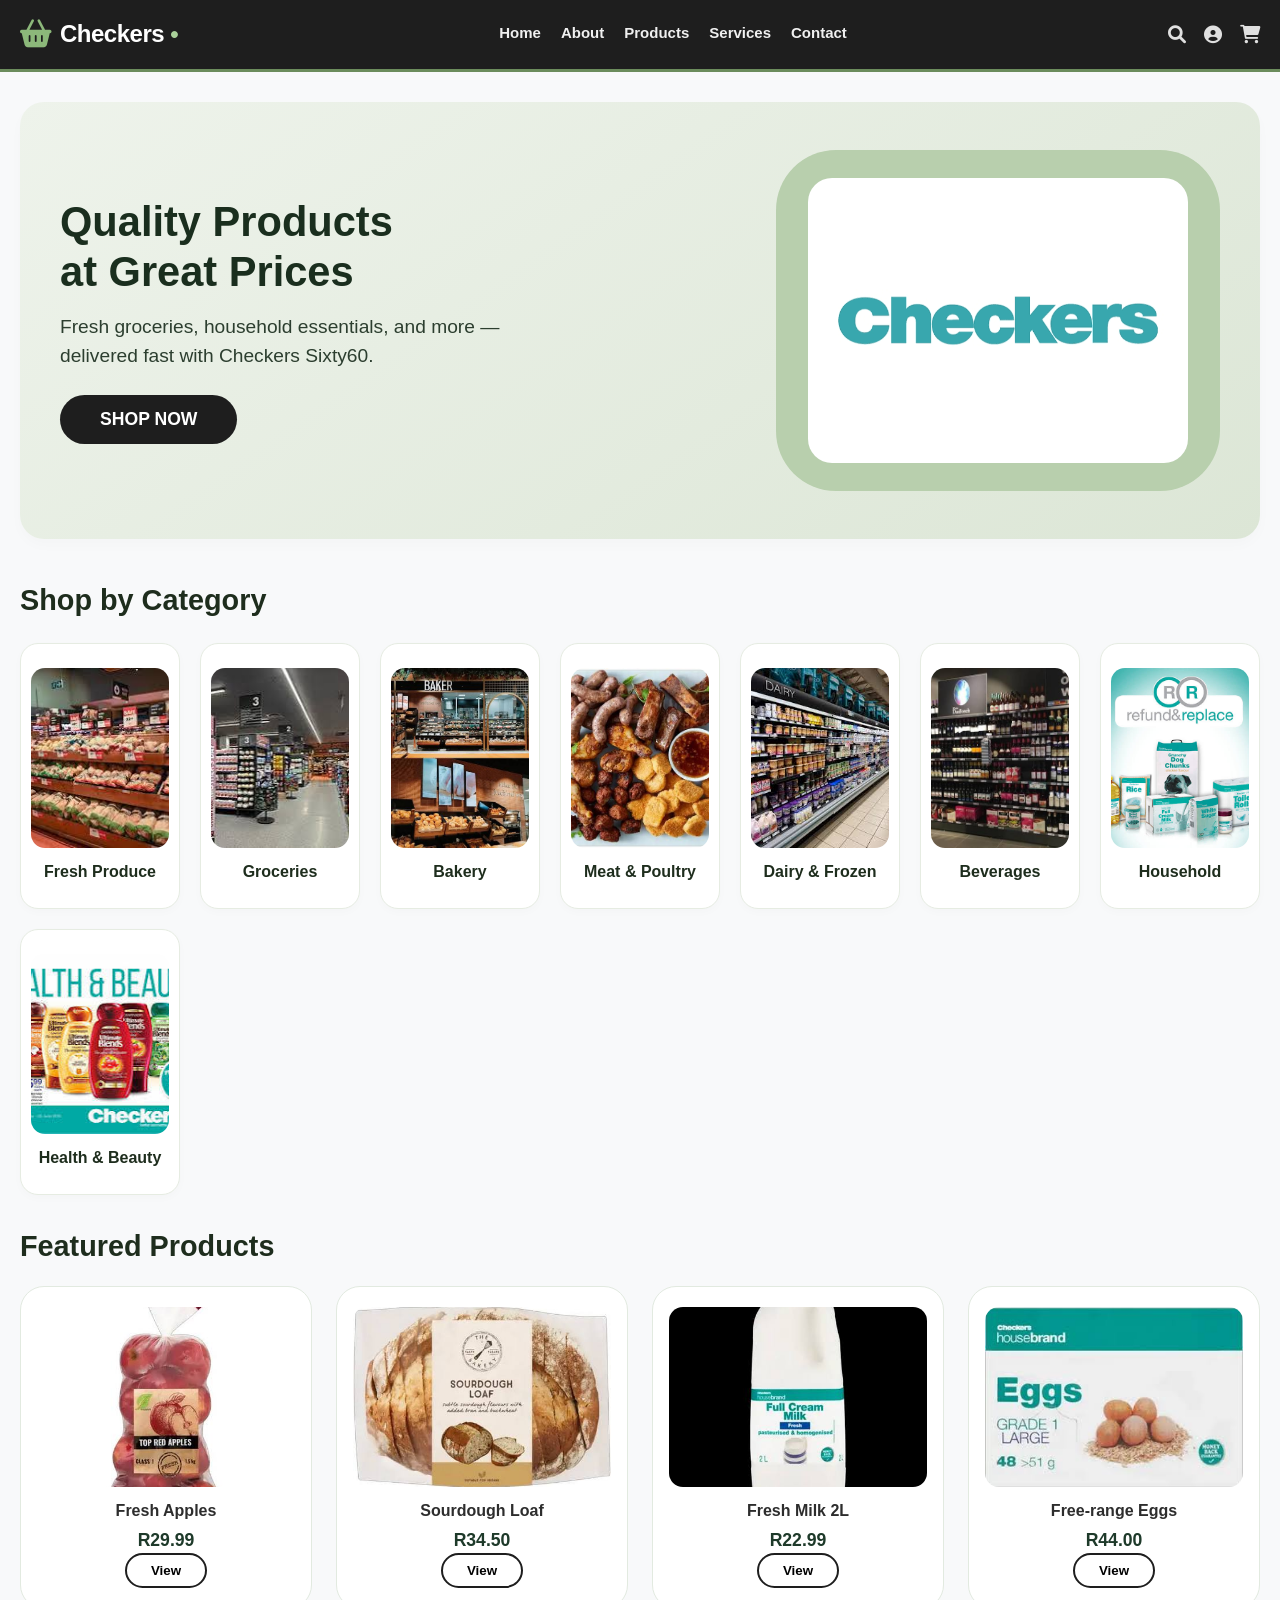
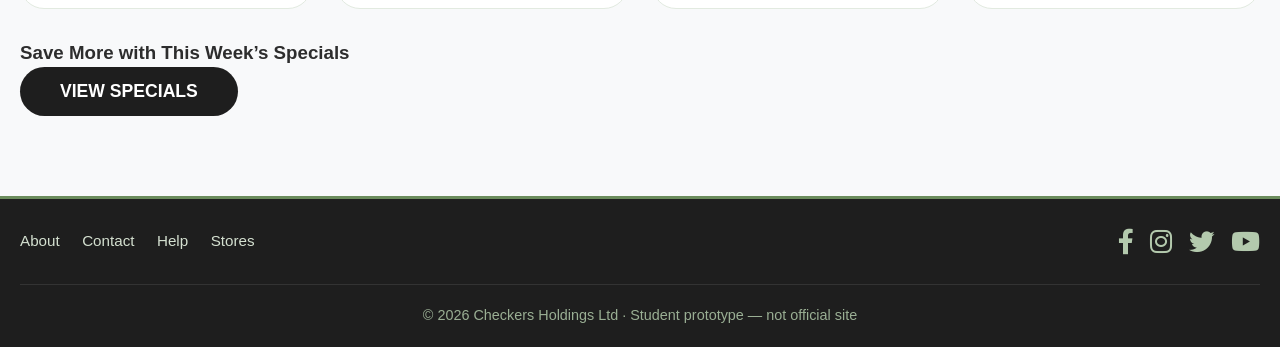
<file: WEDE/index.html>
<!DOCTYPE html>
<html lang="en">
<head>
  <meta charset="UTF-8">
  <meta name="viewport" content="width=device-width, initial-scale=1.0, maximum-scale=1.5">
  <title>Checkers · Retail Store</title>

  <!-- Font Awesome -->
  <link rel="stylesheet" href="https://cdnjs.cloudflare.com/ajax/libs/font-awesome/6.0.0-beta3/css/all.min.css">
  <link rel="stylesheet" href="css/style.css">
</head>

<body>

<header>
  <div class="container header-flex">

    <div class="logo-area">
      <i class="fas fa-shopping-basket logo-icon"></i>
      <div class="logo-text">Checkers<span> •</span></div>
    </div>

    <div class="nav-menu">
      <a href="index.html">Home</a>
      <a href="about.html">About</a>
      <a href="product.html">Products</a>
      <a href="service.html">Services</a>
      <a href="contact.html">Contact</a>
    </div>

    <div class="header-icons">
      <i class="fas fa-search"></i>
      <i class="fas fa-user-circle"></i>
      <i class="fas fa-shopping-cart"></i>
    </div>

  </div>
</header>

<main>

  <section class="page" id="home-page">

    <div class="container">

      <!-- HERO SECTION -->

      <div class="hero">

        <div class="hero-content">

          <h1>
            Quality Products
            <br>
            at Great Prices
          </h1>

          <p>
            Fresh groceries, household essentials, and more —
            delivered fast with Checkers Sixty60.
          </p>

          <button class="btn-primary">
            SHOP NOW
          </button>

        </div>

        <div class="hero-img">
          <img src="images/checkers.png" alt="Fresh Checkers products">
        </div>

      </div>


      <!-- CATEGORIES -->

      <h2 class="section-title">
        Shop by Category
      </h2>

      <div class="grid-4">

        <div class="category-card">
          <img src="images/freash produce.jpg" alt="Fresh Produce">
          <h4>Fresh Produce</h4>
        </div>

        <div class="category-card">
          <img src="images/Groceries.jpg" alt="Groceries">
          <h4>Groceries</h4>
        </div>

        <div class="category-card">
          <img src="images/bakery.jpg" alt="Bakery">
          <h4>Bakery</h4>
        </div>

        <div class="category-card">
          <img src="images/meat.jpg" alt="Meat and Poultry">
          <h4>Meat &amp; Poultry</h4>
        </div>

        <div class="category-card">
          <img src="images/dairy and frozen.jpg" alt="Dairy and Frozen">
          <h4>Dairy &amp; Frozen</h4>
        </div>

        <div class="category-card">
          <img src="images/Beverages.jpg" alt="Beverages">
          <h4>Beverages</h4>
        </div>

        <div class="category-card">
          <img src="images/Household.jpg" alt="Household products">
          <h4>Household</h4>
        </div>

        <div class="category-card">
          <img src="images/health and beauty.jpg" alt="Health and Beauty products">
          <h4>Health &amp; Beauty</h4>
        </div>

      </div>


      <!-- FEATURED PRODUCTS -->

      <h2 class="section-title">
        Featured Products
      </h2>

      <div class="featured-grid">

        <div class="product-card">
          <img src="images/apples.jpg" alt="Fresh Apples">
          <h4>Fresh Apples</h4>
          <p class="price">R29.99</p>
          <button class="btn-outline">
            View
          </button>
        </div>

        <div class="product-card">
          <img src="images/sour.jpg" alt="Sourdough Loaf">
          <h4>Sourdough Loaf</h4>
          <p class="price">R34.50</p>
          <button class="btn-outline">
            View
          </button>
        </div>

        <div class="product-card">
          <img src="images/milk.jpg" alt="Fresh Milk 2 Litres">
          <h4>Fresh Milk 2L</h4>
          <p class="price">R22.99</p>
          <button class="btn-outline">
            View
          </button>
        </div>

        <div class="product-card">
          <img src="images/eggs.jpg" alt="Free-range Eggs">
          <h4>Free-range Eggs</h4>
          <p class="price">R44.00</p>
          <button class="btn-outline">
            View
          </button>
        </div>

      </div>


      <!-- SPECIALS -->

      <div class="specials">

        <h3>
          Save More with This Week’s Specials
        </h3>

        <button class="btn-primary">
          VIEW SPECIALS
        </button>

      </div>

    </div>

  </section>

</main>


<!-- FOOTER -->

<footer class="footer">

  <div class="container">

    <div class="footer-flex">

      <div>
        <a href="about.html">About</a>
        <a href="contact.html">Contact</a>
        <a href="#">Help</a>
        <a href="#">Stores</a>
      </div>

      <div class="footer-social">

        <i class="fab fa-facebook-f"></i>
        <i class="fab fa-instagram"></i>
        <i class="fab fa-twitter"></i>
        <i class="fab fa-youtube"></i>

      </div>

    </div>

    <div class="footer-copy">

      <span>
        © 2026 Checkers Holdings Ltd · Student prototype — not official site
      </span>

    </div>

  </div>

</footer>

</body>
</html>
</file>
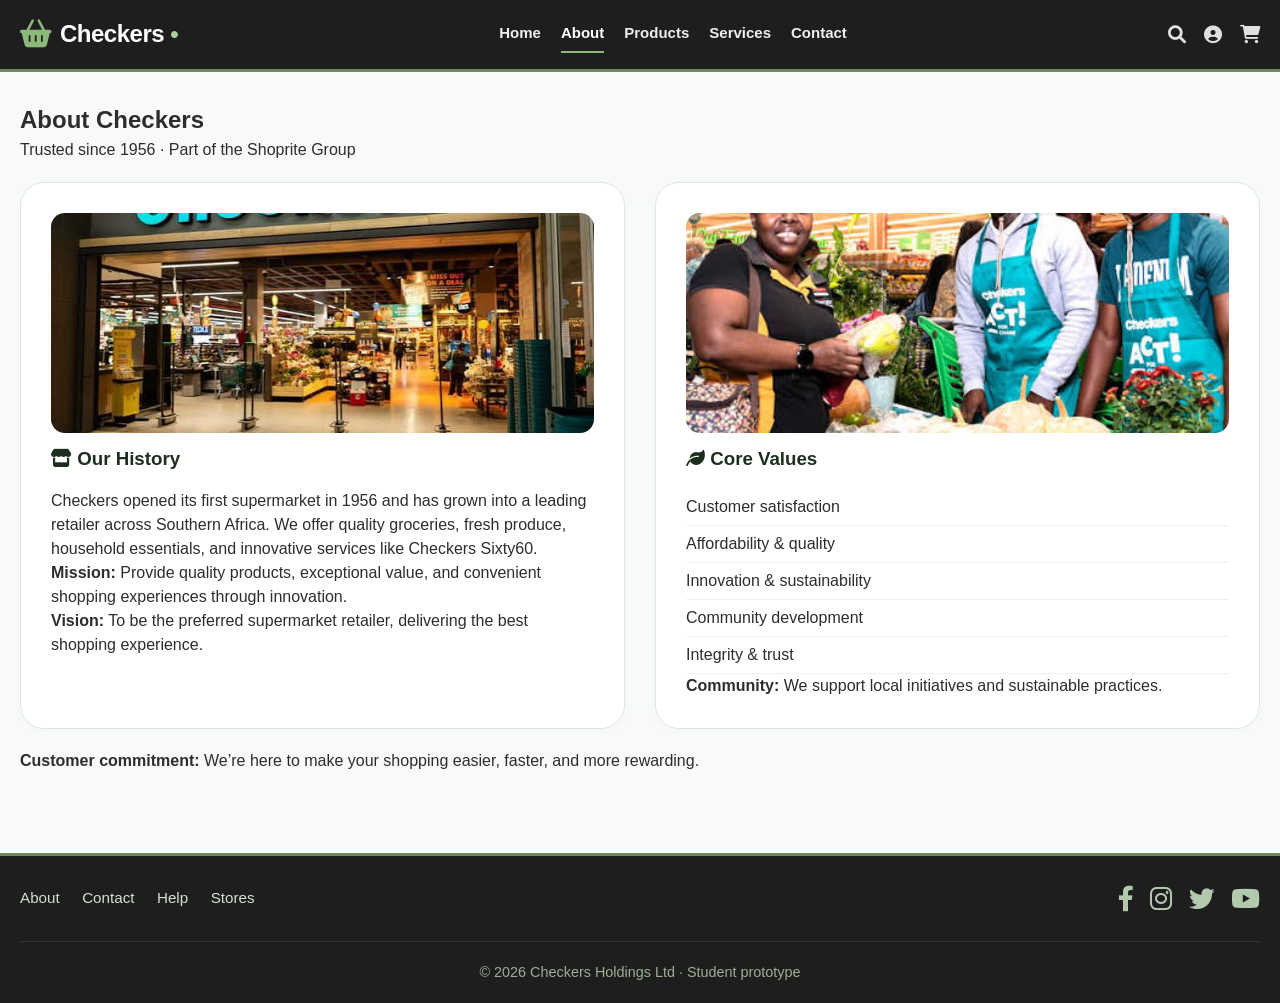
<file: WEDE/about.html>
<!DOCTYPE html>
<html lang="en">
<head>
  <meta charset="UTF-8">
  <meta name="viewport" content="width=device-width, initial-scale=1.0">
  <title>Checkers · About</title>

  <link rel="stylesheet" href="https://cdnjs.cloudflare.com/ajax/libs/font-awesome/6.0.0-beta3/css/all.min.css">
  <link rel="stylesheet" href="css/style.css">
</head>

<body>

<header>
  <div class="container header-flex">

    <div class="logo-area">
      <i class="fas fa-shopping-basket logo-icon"></i>
      <div class="logo-text">Checkers<span> •</span></div>
    </div>

    <div class="nav-menu">
      <a href="index.html">Home</a>
      <a href="about.html" class="active">About</a>
      <a href="product.html">Products</a>
      <a href="service.html">Services</a>
      <a href="contact.html">Contact</a>
    </div>

    <div class="header-icons">
      <i class="fas fa-search"></i>
      <i class="fas fa-user-circle"></i>
      <i class="fas fa-shopping-cart"></i>
    </div>

  </div>
</header>

<main>

  <section class="page">

    <div class="container">

      <h2>About Checkers</h2>

      <p>
        Trusted since 1956 · Part of the Shoprite Group
      </p>

      <div class="about-grid">

        <div class="about-card">

          <img src="images/checkers store.jpg" alt="Checkers store">

          <h3>
            <i class="fas fa-store"></i>
            Our History
          </h3>

          <p>
            Checkers opened its first supermarket in 1956 and has grown
            into a leading retailer across Southern Africa. We offer
            quality groceries, fresh produce, household essentials,
            and innovative services like Checkers Sixty60.
          </p>

          <p>
            <strong>Mission:</strong>
            Provide quality products, exceptional value, and convenient
            shopping experiences through innovation.
          </p>

          <p>
            <strong>Vision:</strong>
            To be the preferred supermarket retailer, delivering the
            best shopping experience.
          </p>

        </div>

        <div class="about-card">

          <img src="images/community.jpg" alt="Checkers community">

          <h3>
            <i class="fas fa-leaf"></i>
            Core Values
          </h3>

          <ul class="value-list">
            <li>Customer satisfaction</li>
            <li>Affordability &amp; quality</li>
            <li>Innovation &amp; sustainability</li>
            <li>Community development</li>
            <li>Integrity &amp; trust</li>
          </ul>

          <p>
            <strong>Community:</strong>
            We support local initiatives and sustainable practices.
          </p>

        </div>

      </div>

      <div>
        <p>
          <strong>Customer commitment:</strong>
          We’re here to make your shopping easier, faster, and more rewarding.
        </p>
      </div>

    </div>

  </section>

</main>

<footer class="footer">

  <div class="container">

    <div class="footer-flex">

      <div>
        <a href="about.html">About</a>
        <a href="contact.html">Contact</a>
        <a href="#">Help</a>
        <a href="#">Stores</a>
      </div>

      <div class="footer-social">
        <i class="fab fa-facebook-f"></i>
        <i class="fab fa-instagram"></i>
        <i class="fab fa-twitter"></i>
        <i class="fab fa-youtube"></i>
      </div>

    </div>

    <div class="footer-copy">
      <span>
        © 2026 Checkers Holdings Ltd · Student prototype
      </span>
    </div>

  </div>

</footer>

</body>
</html>
</file>
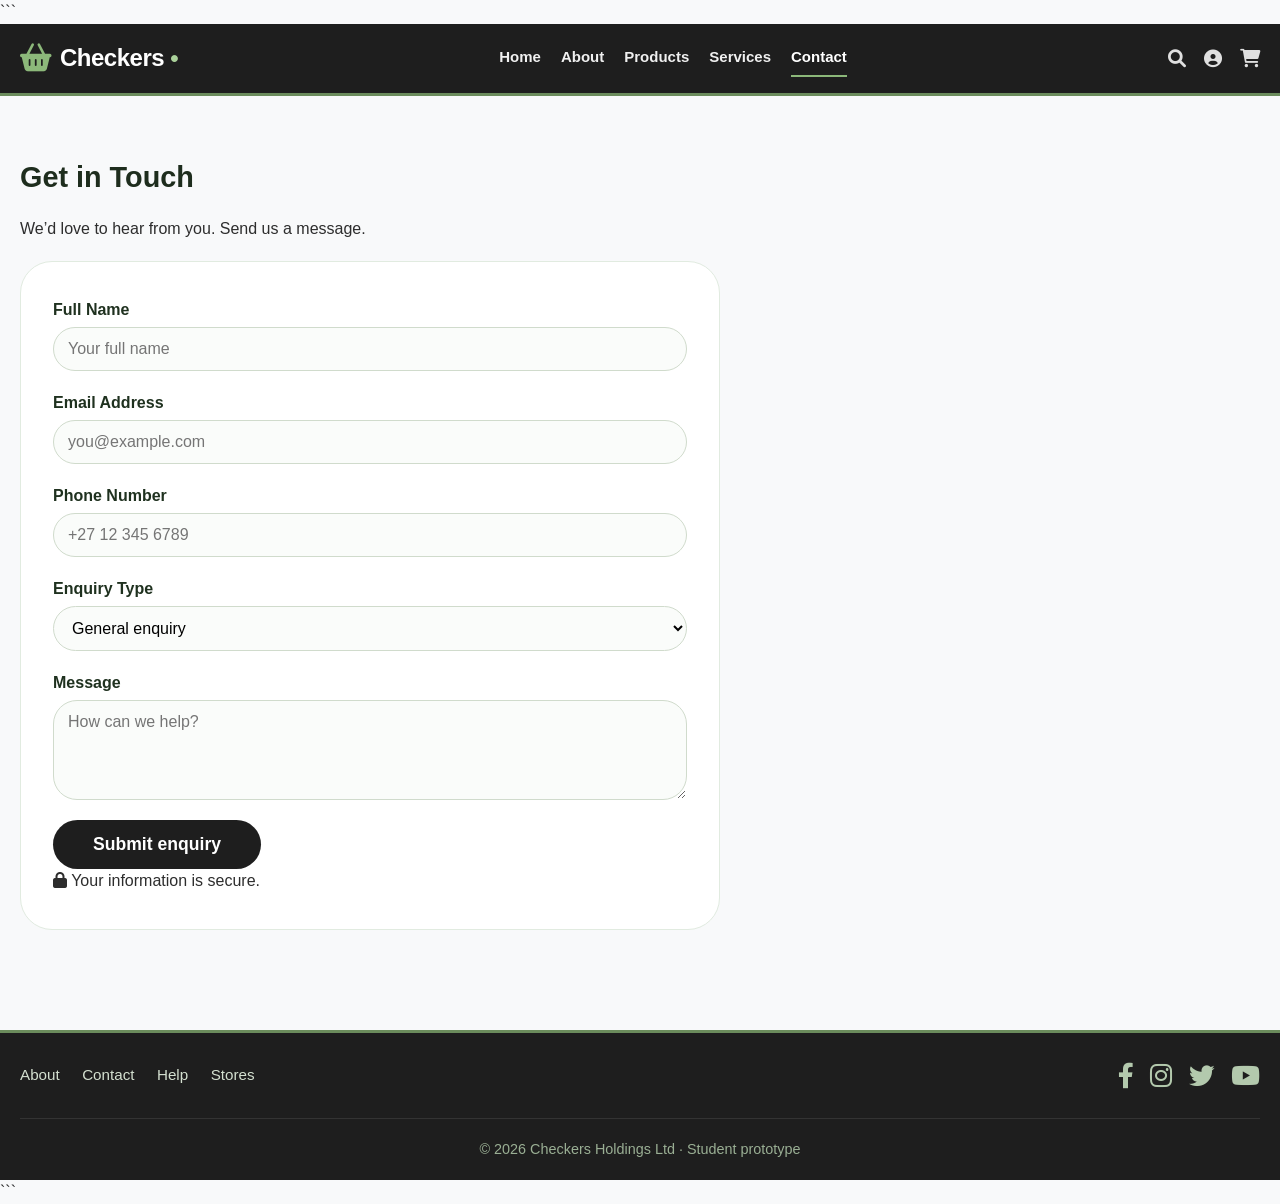
<file: WEDE/contact.html>
```
<!DOCTYPE html>
<html lang="en">
<head>
  <meta charset="UTF-8">
  <meta name="viewport" content="width=device-width, initial-scale=1.0">
  <title>Checkers · Contact</title>

  <link rel="stylesheet" href="https://cdnjs.cloudflare.com/ajax/libs/font-awesome/6.0.0-beta3/css/all.min.css">
  <link rel="stylesheet" href="css/style.css">
</head>

<body>

<header>
  <div class="container header-flex">

    <div class="logo-area">
      <i class="fas fa-shopping-basket logo-icon"></i>
      <div class="logo-text">Checkers<span> •</span></div>
    </div>

    <div class="nav-menu">
      <a href="index.html">Home</a>
      <a href="about.html">About</a>
      <a href="product.html">Products</a>
      <a href="service.html">Services</a>
      <a href="contact.html" class="active">Contact</a>
    </div>

    <div class="header-icons">
      <i class="fas fa-search"></i>
      <i class="fas fa-user-circle"></i>
      <i class="fas fa-shopping-cart"></i>
    </div>

  </div>
</header>

<main>

  <section class="page">

    <div class="container">

      <h2 class="section-title">Get in Touch</h2>

      <p>
        We’d love to hear from you. Send us a message.
      </p>

      <div class="contact-form">

        <form id="contactForm">

          <div class="form-group">
            <label>Full Name</label>
            <input
              type="text"
              placeholder="Your full name"
              required
            >
          </div>

          <div class="form-group">
            <label>Email Address</label>
            <input
              type="email"
              placeholder="you@example.com"
              required
            >
          </div>

          <div class="form-group">
            <label>Phone Number</label>
            <input
              type="tel"
              placeholder="+27 12 345 6789"
            >
          </div>

          <div class="form-group">
            <label>Enquiry Type</label>

            <select>
              <option>General enquiry</option>
              <option>Online shopping</option>
              <option>Sixty60 delivery</option>
              <option>Xtra Savings</option>
              <option>Other</option>
            </select>
          </div>

          <div class="form-group">
            <label>Message</label>

            <textarea
              placeholder="How can we help?"
            ></textarea>
          </div>

          <button type="submit" class="btn-primary">
            Submit enquiry
          </button>

        </form>

        <p>
          <i class="fas fa-lock"></i>
          Your information is secure.
        </p>

      </div>

    </div>

  </section>

</main>

<footer class="footer">

  <div class="container">

    <div class="footer-flex">

      <div>
        <a href="about.html">About</a>
        <a href="contact.html">Contact</a>
        <a href="#">Help</a>
        <a href="#">Stores</a>
      </div>

      <div class="footer-social">
        <i class="fab fa-facebook-f"></i>
        <i class="fab fa-instagram"></i>
        <i class="fab fa-twitter"></i>
        <i class="fab fa-youtube"></i>
      </div>

    </div>

    <div class="footer-copy">
      <span>
        © 2026 Checkers Holdings Ltd · Student prototype
      </span>
    </div>

  </div>

</footer>

<script>
  document.getElementById('contactForm').addEventListener('submit', function(e) {
    e.preventDefault();

    alert('Thank you for your enquiry! (student prototype)');

    this.reset();
  });
</script>

</body>
</html>
```
</file>
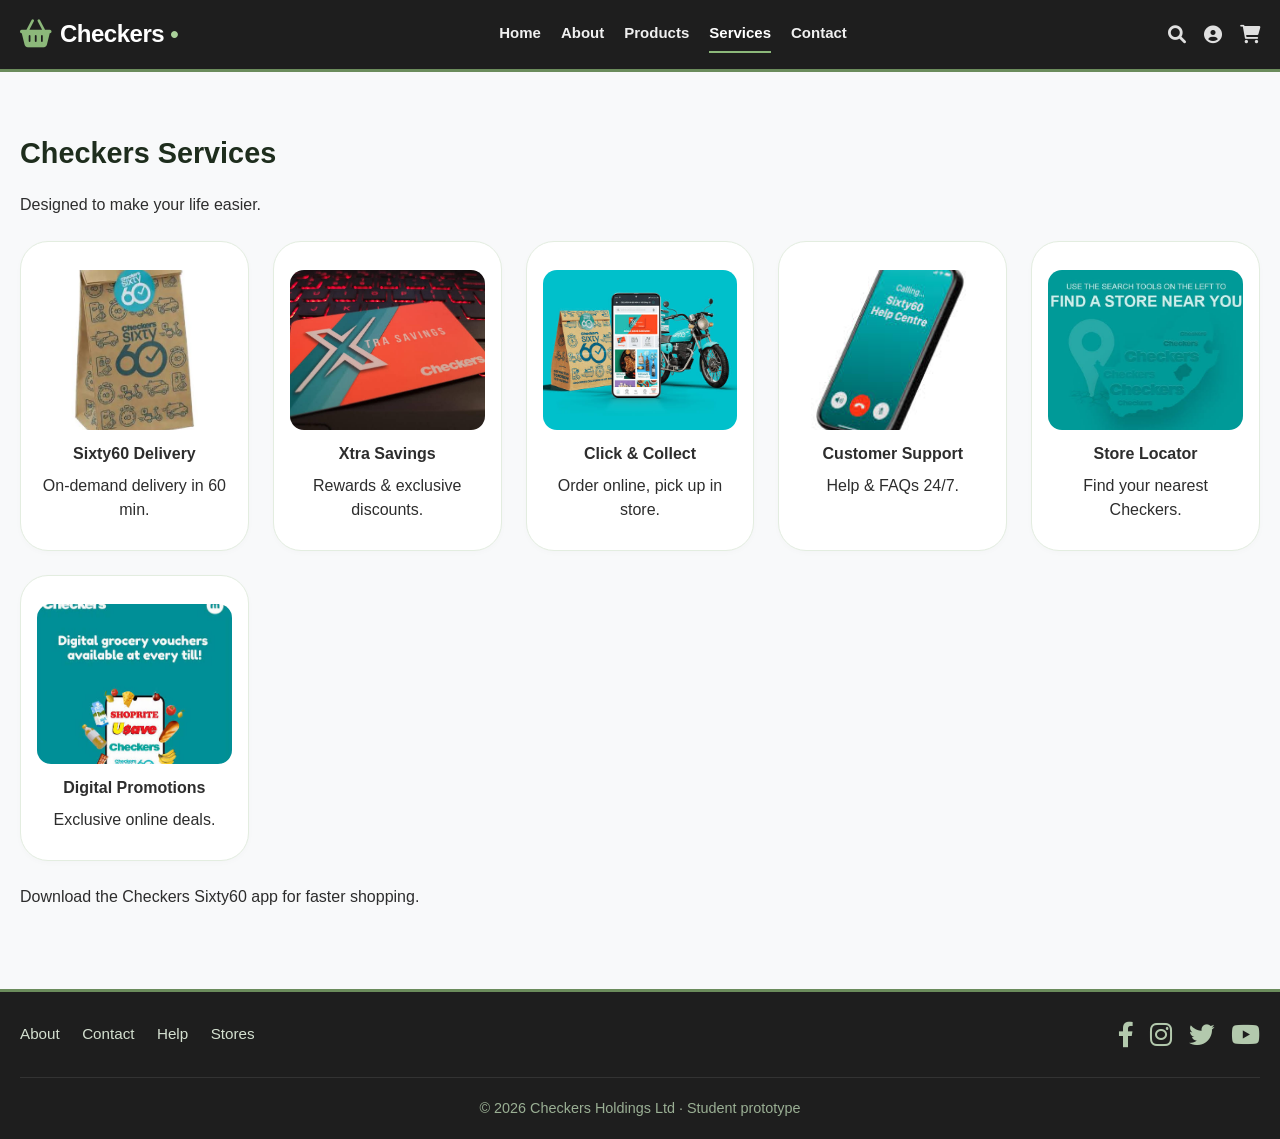
<file: WEDE/service.html>
<!DOCTYPE html>
<html lang="en">
<head>
  <meta charset="UTF-8">
  <meta name="viewport" content="width=device-width, initial-scale=1.0">
  <title>Checkers · Services</title>

  <link rel="stylesheet" href="https://cdnjs.cloudflare.com/ajax/libs/font-awesome/6.0.0-beta3/css/all.min.css">
  <link rel="stylesheet" href="css/style.css">
</head>

<body>

<header>
  <div class="container header-flex">

    <div class="logo-area">
      <i class="fas fa-shopping-basket logo-icon"></i>
      <div class="logo-text">Checkers<span> •</span></div>
    </div>

    <div class="nav-menu">
      <a href="index.html">Home</a>
      <a href="about.html">About</a>
      <a href="product.html">Products</a>
      <a href="service.html" class="active">Services</a>
      <a href="contact.html">Contact</a>
    </div>

    <div class="header-icons">
      <i class="fas fa-search"></i>
      <i class="fas fa-user-circle"></i>
      <i class="fas fa-shopping-cart"></i>
    </div>

  </div>
</header>

<main>

  <section class="page">

    <div class="container">

      <h2 class="section-title">
        Checkers Services
      </h2>

      <p>
        Designed to make your life easier.
      </p>

      <div class="service-grid">

        <div class="service-card">
          <img src="images/delivery.jpg" alt="Sixty60 Delivery">
          <h4>Sixty60 Delivery</h4>
          <p>On-demand delivery in 60 min.</p>
        </div>

        <div class="service-card">
          <img src="images/xtra savings.jpg" alt="Xtra Savings">
          <h4>Xtra Savings</h4>
          <p>Rewards &amp; exclusive discounts.</p>
        </div>

        <div class="service-card">
          <img src="images/online.jpg" alt="Click and Collect">
          <h4>Click &amp; Collect</h4>
          <p>Order online, pick up in store.</p>
        </div>

        <div class="service-card">
          <img src="images/customer support.jpg" alt="Customer Support">
          <h4>Customer Support</h4>
          <p>Help &amp; FAQs 24/7.</p>
        </div>

        <div class="service-card">
          <img src="images/store locator.jpg" alt="Store Locator">
          <h4>Store Locator</h4>
          <p>Find your nearest Checkers.</p>
        </div>

        <div class="service-card">
          <img src="images/digital promotions.jpg" alt="Digital Promotions">
          <h4>Digital Promotions</h4>
          <p>Exclusive online deals.</p>
        </div>

      </div>

      <div class="app-section">

        <p>
          Download the Checkers Sixty60 app for faster shopping.
        </p>

      </div>

    </div>

  </section>

</main>

<footer class="footer">

  <div class="container">

    <div class="footer-flex">

      <div>
        <a href="about.html">About</a>
        <a href="contact.html">Contact</a>
        <a href="#">Help</a>
        <a href="#">Stores</a>
      </div>

      <div class="footer-social">

        <i class="fab fa-facebook-f"></i>
        <i class="fab fa-instagram"></i>
        <i class="fab fa-twitter"></i>
        <i class="fab fa-youtube"></i>

      </div>

    </div>

    <div class="footer-copy">

      <span>
        © 2026 Checkers Holdings Ltd · Student prototype
      </span>

    </div>

  </div>

</footer>

</body>
</html>
</file>
<file: WEDE/css/style.css>
/* ---------- RESET & BASE ---------- */

* {
  margin: 0;
  padding: 0;
  box-sizing: border-box;
  font-family: Arial, Helvetica, sans-serif;
}

body {
  background-color: #f8f9fa;
  color: #2d2d2d;
  line-height: 1.5;
}

.container {
  max-width: 1280px;
  margin: 0 auto;
  padding: 0 20px;
}

/* ---------- HEADER ---------- */

header {
  background-color: #1e1e1e;
  color: white;
  padding: 16px 0;
  border-bottom: 3px solid #6b8c5c;
  position: sticky;
  top: 0;
  z-index: 100;
}

.header-flex {
  display: flex;
  align-items: center;
  justify-content: space-between;
  flex-wrap: wrap;
  gap: 12px;
}

.logo-area {
  display: flex;
  align-items: center;
  gap: 8px;
}

.logo-icon {
  font-size: 28px;
  color: #8cb87a;
}

.logo-text {
  font-size: 24px;
  font-weight: 700;
  letter-spacing: -0.5px;
  color: white;
}

.logo-text span {
  color: #aad19a;
}

.nav-menu {
  display: flex;
  gap: 20px;
  flex-wrap: wrap;
}

.nav-menu a {
  color: #f0f0f0;
  text-decoration: none;
  font-weight: 600;
  font-size: 15px;
  padding: 6px 0;
  border-bottom: 2px solid transparent;
  transition: 0.2s;
}

.nav-menu a:hover,
.nav-menu a.active {
  border-bottom-color: #8cb87a;
  color: white;
}

.header-icons {
  display: flex;
  gap: 18px;
  font-size: 18px;
  color: #e0e0e0;
}

.header-icons i {
  cursor: default;
}

/* ---------- PAGE ---------- */

.page {
  padding: 30px 0 50px 0;
}

.section-title {
  font-size: 1.8rem;
  font-weight: 700;
  margin: 30px 0 18px 0;
  color: #1e2d1d;
}

/* ---------- HOME HERO ---------- */

.hero {
  background: linear-gradient(145deg, #eef3eb, #dce6d6);
  border-radius: 24px;
  padding: 48px 40px;
  margin-bottom: 40px;
  display: flex;
  flex-wrap: wrap;
  align-items: center;
  justify-content: space-between;
  box-shadow: 0 6px 14px rgba(0, 0, 0, 0.02);
}

.hero-content h1 {
  font-size: 2.6rem;
  font-weight: 700;
  color: #1a2e1e;
  line-height: 1.2;
}

.hero-content p {
  font-size: 1.2rem;
  margin: 16px 0 24px 0;
  color: #2c3e2f;
  max-width: 500px;
}

.hero-img {
  font-size: 4rem;
  background: #b8cfad;
  padding: 28px 32px;
  border-radius: 60px;
  color: #1e3a2f;
}

/* ---------- BUTTONS ---------- */

.btn-primary {
  background: #1e1e1e;
  color: white;
  border: none;
  padding: 14px 40px;
  font-weight: 700;
  font-size: 1.1rem;
  border-radius: 60px;
  cursor: pointer;
  transition: 0.2s;
}

.btn-primary:hover {
  background: #3b5e3a;
  transform: scale(1.01);
}

.btn-outline {
  background: transparent;
  border: 2px solid #1e1e1e;
  padding: 8px 24px;
  border-radius: 40px;
  font-weight: 600;
  cursor: pointer;
  transition: 0.1s;
}

.btn-outline:hover {
  background: #1e1e1e;
  color: white;
}

/* ---------- CATEGORIES ---------- */

.grid-4 {
  display: grid;
  grid-template-columns: repeat(auto-fit, minmax(160px, 1fr));
  gap: 20px;
  margin: 20px 0;
}

.category-card {
  background: white;
  border-radius: 18px;
  padding: 24px 10px;
  text-align: center;
  box-shadow: 0 3px 10px rgba(0, 0, 0, 0.02);
  border: 1px solid #e6ece2;
  transition: 0.1s;
}

.category-card:hover {
  transform: translateY(-3px);
}

.category-card i {
  font-size: 2.6rem;
  color: #4d6b40;
  margin-bottom: 8px;
}

.category-card h4 {
  font-weight: 600;
  color: #1e2d1d;
}

/* ---------- PRODUCTS ---------- */

.featured-grid {
  display: grid;
  grid-template-columns: repeat(auto-fit, minmax(200px, 1fr));
  gap: 24px;
  margin: 16px 0 30px 0;
}

.product-card {
  background: white;
  border-radius: 24px;
  padding: 20px 16px;
  border: 1px solid #e2eae0;
  text-align: center;
  transition: 0.1s;
}

.product-card:hover {
  transform: translateY(-3px);
}

.product-card i {
  font-size: 3.4rem;
  color: #5b7a4e;
  background: #f0f7ed;
  padding: 18px;
  border-radius: 60px;
  margin-bottom: 10px;
}

.product-card h4 {
  font-weight: 600;
  margin: 6px 0 4px;
}

.product-card .price {
  font-weight: 700;
  color: #1e3a2a;
  font-size: 1.1rem;
}

/* ---------- ABOUT ---------- */

.about-grid {
  display: grid;
  grid-template-columns: 1fr 1fr;
  gap: 30px;
  margin: 20px 0;
}

.about-card {
  background: white;
  padding: 30px;
  border-radius: 24px;
  box-shadow: 0 2px 8px rgba(0, 0, 0, 0.02);
  border: 1px solid #e0e8dd;
}

.about-card h3 {
  margin-bottom: 16px;
  color: #1c2f1e;
}

.value-list {
  list-style: none;
  margin-top: 10px;
}

.value-list li {
  padding: 6px 0;
  border-bottom: 1px solid #edf3ea;
}

/* ---------- SERVICES ---------- */

.service-grid {
  display: grid;
  grid-template-columns: repeat(auto-fit, minmax(200px, 1fr));
  gap: 24px;
  margin: 24px 0;
}

.service-card {
  background: white;
  padding: 28px 16px;
  border-radius: 28px;
  text-align: center;
  border: 1px solid #e3ede0;
  box-shadow: 0 2px 6px rgba(0, 0, 0, 0.02);
}

.service-card i {
  font-size: 2.8rem;
  color: #3f613a;
  background: #eef6ea;
  padding: 14px;
  border-radius: 60px;
  margin-bottom: 12px;
}

.service-card h4 {
  margin-bottom: 8px;
}

/* ---------- CONTACT ---------- */

.contact-form {
  background: white;
  padding: 36px 32px;
  border-radius: 32px;
  max-width: 700px;
  margin: 20px 0;
  border: 1px solid #e1ebe0;
}

.form-group {
  margin-bottom: 20px;
}

.form-group label {
  display: block;
  font-weight: 600;
  margin-bottom: 5px;
  color: #1f311f;
}

.form-group input,
.form-group select,
.form-group textarea {
  width: 100%;
  padding: 12px 14px;
  border-radius: 40px;
  border: 1px solid #d0dbcc;
  font-size: 1rem;
  background: #fafcfa;
}

.form-group textarea {
  border-radius: 24px;
  min-height: 100px;
  resize: vertical;
}

.form-group input:focus,
.form-group select:focus,
.form-group textarea:focus {
  outline: none;
  border-color: #6b8c5c;
}

/* ---------- FOOTER ---------- */

.footer {
  background: #1e1e1e;
  color: #cbd6cf;
  padding: 30px 0 20px 0;
  margin-top: 30px;
  border-top: 3px solid #6b8c5c;
}

.footer-flex {
  display: flex;
  flex-wrap: wrap;
  justify-content: space-between;
  gap: 20px;
}

.footer a {
  color: #d4e0d0;
  text-decoration: none;
  margin-right: 18px;
  font-size: 0.95rem;
}

.footer a:hover {
  color: white;
}

.footer-social i {
  font-size: 1.6rem;
  margin-left: 12px;
  color: #b3c9ad;
}

.footer-copy {
  text-align: center;
  margin-top: 26px;
  font-size: 0.9rem;
  border-top: 1px solid #333;
  padding-top: 20px;
  color: #9aaf94;
}

/* ---------- RESPONSIVE ---------- */

@media (max-width: 700px) {
  .about-grid {
    grid-template-columns: 1fr;
  }

  .hero {
    flex-direction: column;
    text-align: center;
  }

  .hero-content p {
    max-width: 100%;
  }

  .grid-4 {
    grid-template-columns: 1fr 1fr;
  }

  .header-flex {
    flex-direction: column;
  }

  .nav-menu {
    justify-content: center;
  }

  .hero-content h1 {
    font-size: 2rem;
  }

  .contact-form {
    padding: 25px 20px;
  }
}

img {
  display: block;
  max-width: 100%;
  height: auto;
}

.hero-img img {
  width: 100%;
  max-width: 380px;
  border-radius: 24px;
  object-fit: cover;
}

.category-card img,
.product-card img,
.service-card img,
.about-card img {
  width: 100%;
  height: 180px;
  object-fit: cover;
  border-radius: 14px;
  margin-bottom: 12px;
}

.about-card img {
  height: 220px;
}

.service-card img {
  height: 160px;
}
</file>
